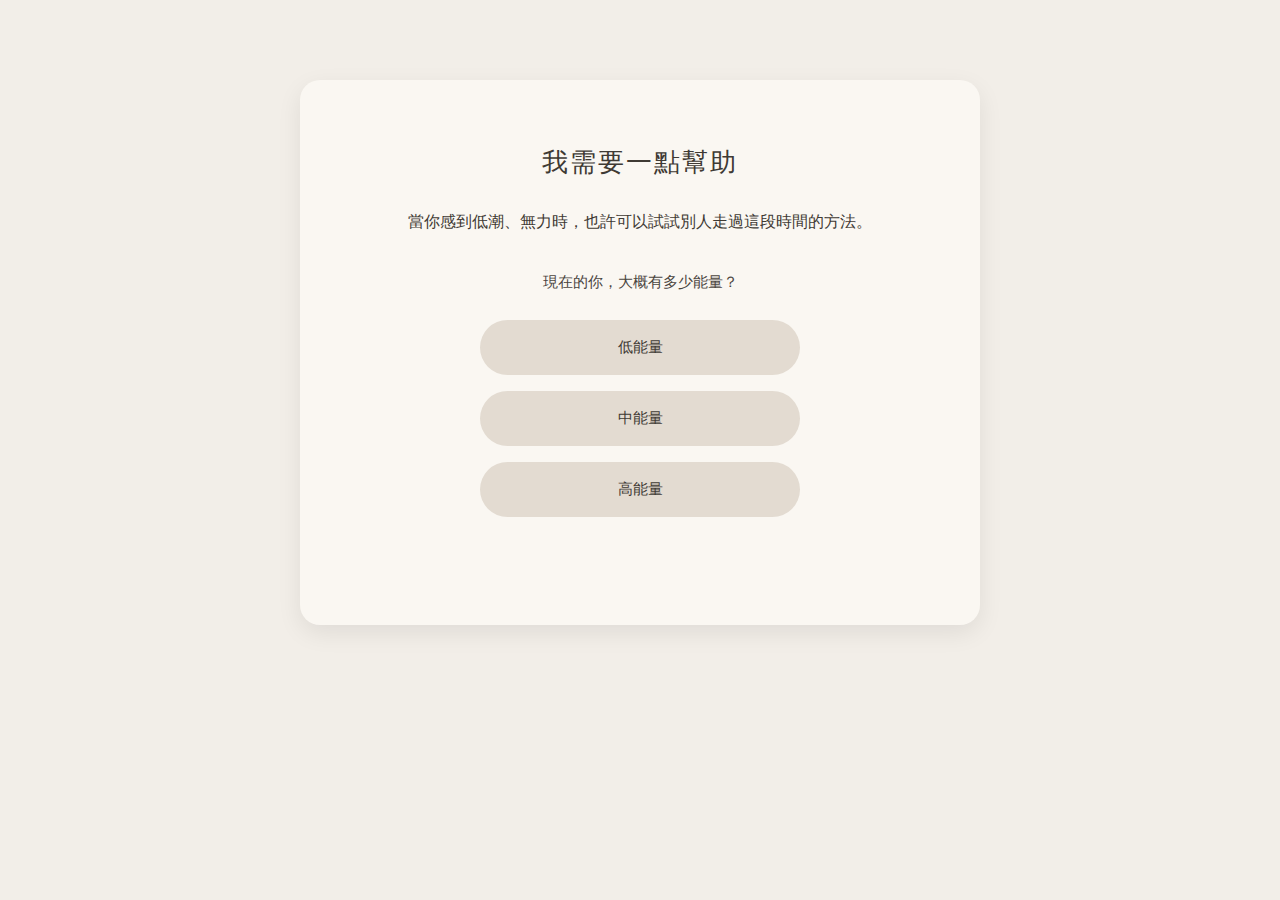
<file: help.html>
<!DOCTYPE html>
<html lang="zh-Hant">
<head>
<link rel="stylesheet" href="style.css">
  <meta charset="UTF-8">
  <title>我需要一點幫助</title>
  <link rel="stylesheet" href="style.css">
</head>
<body>

  <div class="container">

    <!-- 頁首 -->
    <div class="page-header">

      <h1>我需要一點幫助</h1>
      <p>
        當你感到低潮、無力時，也許可以試試別人走過這段時間的方法。
      </p>
    </div>

    <!-- STEP 1：能量選擇 -->

<div class="energy-select" id="energy-select">
  <p class="energy-question">現在的你，大概有多少能量？</p>

  <div class="energy-buttons">
    <button class="energy-btn" onclick="chooseEnergy('low')">低能量</button>
    <button class="energy-btn" onclick="chooseEnergy('mid')">中能量</button>
    <button class="energy-btn" onclick="chooseEnergy('high')">高能量</button>
  </div>
</div>

<!-- STEP 2：抽籤 -->
<div class="shuffle" id="shuffle" style="display: none;">
  <button class="draw-btn" onclick="draw()">抽一個給我</button>
</div>

<!-- STEP 3：結果 -->
<div class="result" id="result" style="display: none;">
  <p id="result-text"></p>

  <div class="result-actions">
  <button class="result-primary" onclick="runAgain()">再抽一次</button>
  <button class="result-primary" onclick="backToGroup()">回到分類</button>
</div>

    <!-- 底部 -->
    <div class="page-footer">
      <a href="index.html" class="btn secondary">回到首頁</a>
    </div>

  </div>

  <script src="script.js"></script>
</body>
</html>
</file>
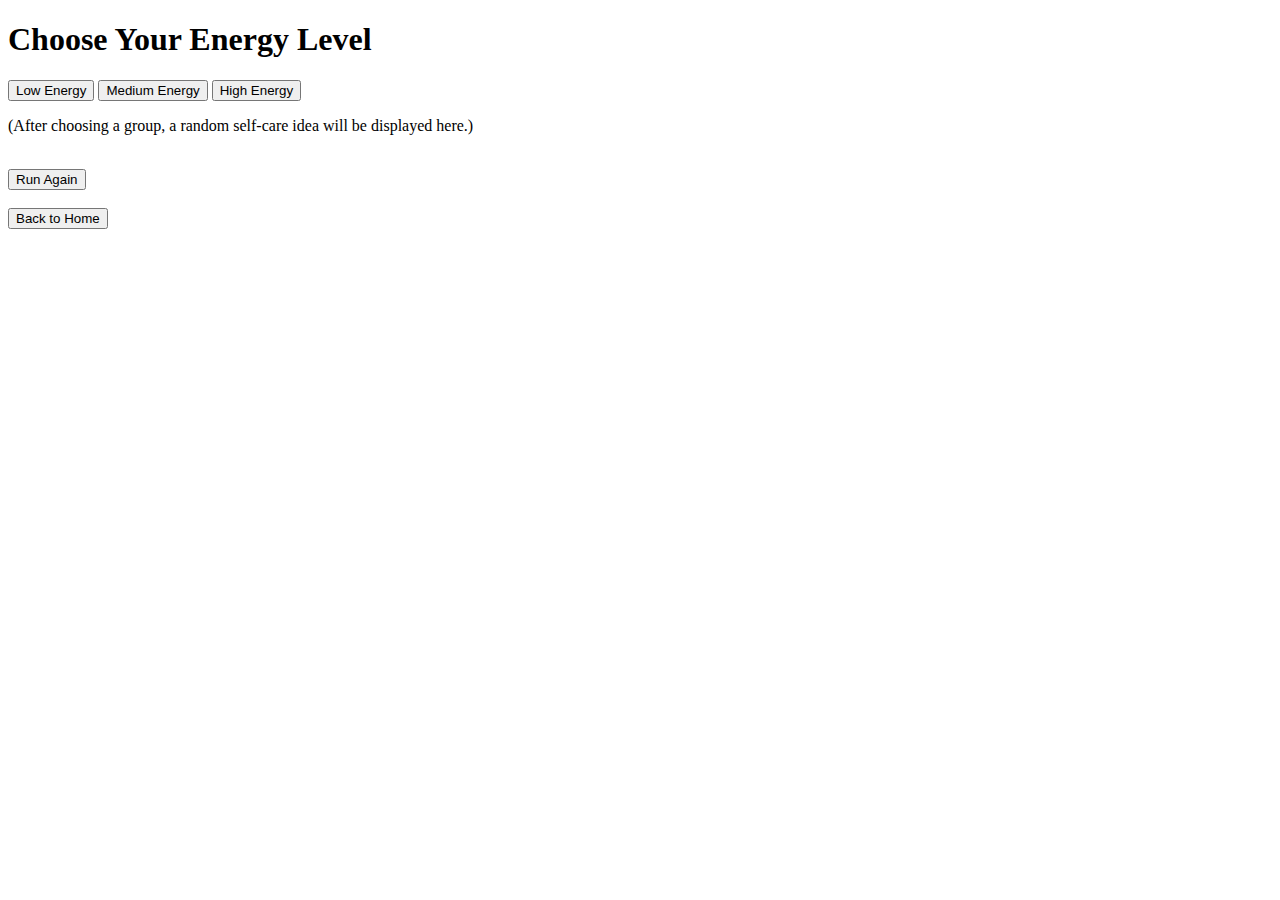
<file: shuffle.html>
<!DOCTYPE html>
<html lang="en">
<head>
  <meta charset="UTF-8">
  <title>Shuffle Self-care Ideas</title>
</head>
<body>

  <h1>Choose Your Energy Level</h1>

  <button>Low Energy</button>
  <button>Medium Energy</button>
  <button>High Energy</button>

  <p>
    (After choosing a group, a random self-care idea will be displayed here.)
  </p>

  <br>

  <button>Run Again</button>

  <br><br>

  <button onclick="location.href='index.html'">
    Back to Home
  </button>

</body>
</html>
</file>
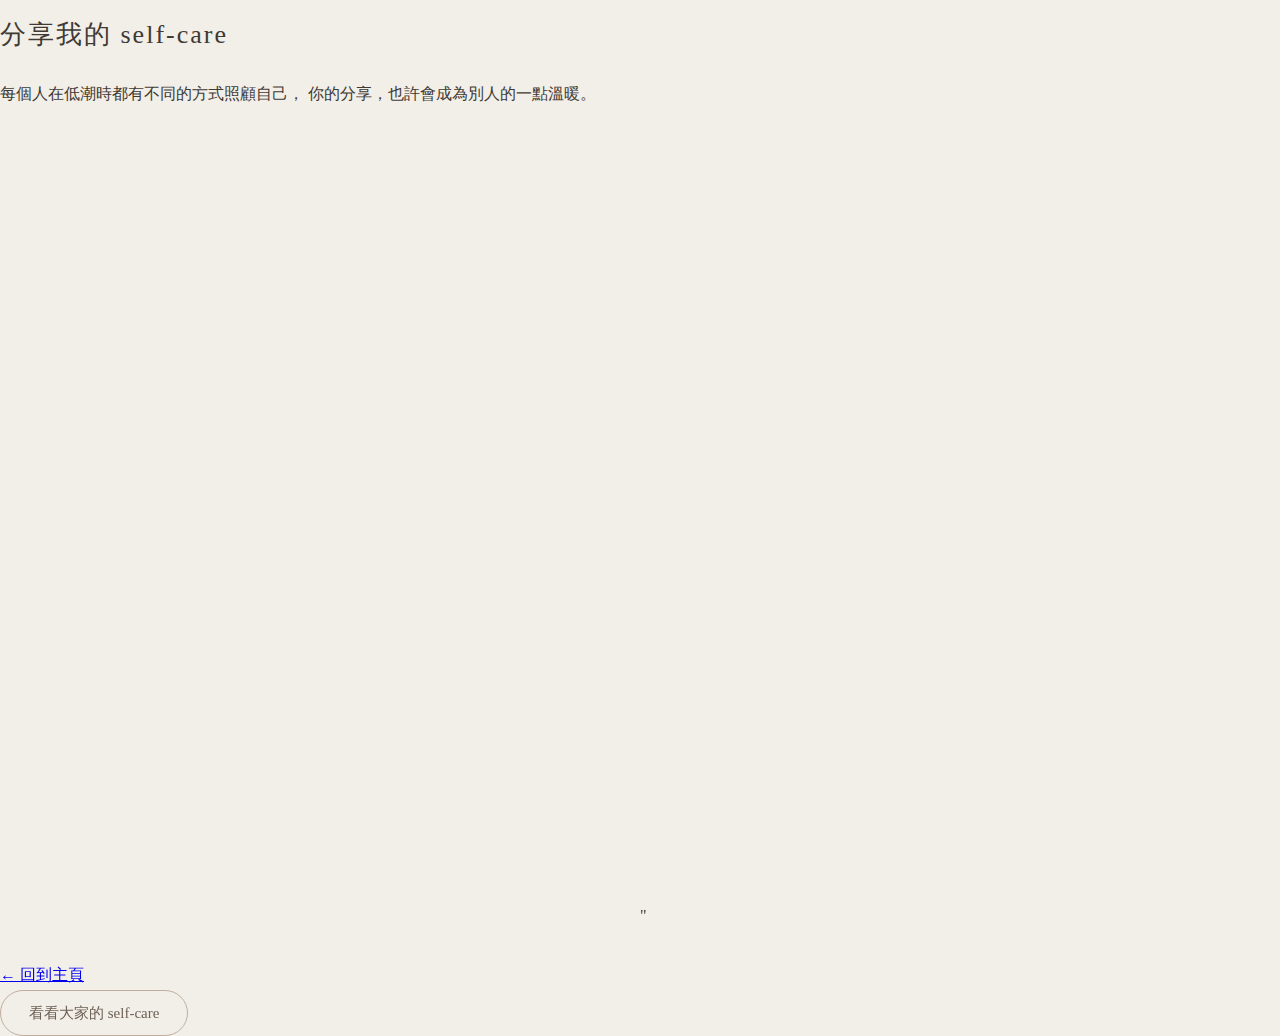
<file: submit.html>
<!DOCTYPE html>
<html lang="zh-Hant">
<head>
  <meta charset="UTF-8">
  <title>分享我的 self-care</title>
  <link rel="stylesheet" href="style.css">
</head>
<body>

  <!-- 整個頁面的容器 -->
  <div class="page">

    <!-- 頁首 -->
    <div class="page-header">
      <h1>分享我的 self-care</h1>
      <p>
        每個人在低潮時都有不同的方式照顧自己，
        你的分享，也許會成為別人的一點溫暖。
      </p>
    </div>

    <!-- 主要內容：Google 表單 -->
    <div class="page-content">
      <div id="google-form">
        <iframe src="https://docs.google.com/forms/d/e/1FAIpQLSfPuRAyhsDzCk8ObeHaAya7_A-jSb7-q6Ku5N6kRecvyRkyqg/viewform?embedded=true" 
width="640" 
height="800" 
frameborder="0" 
marginheight="0" 
marginwidth="0">
Loading…
</iframe>"
      </div>
    </div>

    <!-- 底部按鈕 -->
    <div class="page-footer">
      <a href="index.html">← 回到主頁</a>
<br><br>
  <a href="#" class="btn secondary">看看大家的 self-care</a>
    </div>

  </div>

</body></html>
</file>
<file: style.css>
/* 整個頁面基本設定 */
body {
  margin: 0;
  font-family: "Noto Serif TC", "Times New Roman", serif;
  background-color: #f2eee8; /* 米色背景 */
  color: #3f3a34;
}

/* 中央白色卡片 */
.container {
  max-width: 600px;
  margin: 80px auto;
  padding: 48px 40px;
  background: #faf7f2; /* 米白 */
  border-radius: 20px;
  text-align: center;
  box-shadow: 0 8px 24px rgba(0, 0, 0, 0.08);
}

/* 標題 */
h1 {
  font-size: 26px;
  font-weight: 500;
  letter-spacing: 2px;
  margin-bottom: 32px;
}

.subtitle {
  font-size: 14px;
  color: #777;
  margin-bottom: 30px;
}

/* 介紹文字 */
.intro {
  font-size: 15px;
  line-height: 1.9;
  color: #4a453f;
}

/* 控制段落之間的距離 */
.intro p {
  margin-bottom: 20px;
}

/* 按鈕區 */
.buttons {
  display: flex;
  justify-content: center;
  gap: 20px;
}

/* 按鈕共用樣式 */
.btn {
  text-decoration: none;
  padding: 14px 28px;
  border-radius: 30px;
  font-size: 15px;
  transition: all 0.2s ease;
}

.btn:hover {
  transform: translateY(-1px);
  box-shadow: 0 6px 16px rgba(0,0,0,0.12);
}

/* 主按鈕 */
.primary {
  background-color: #bfae9e; /* 大地色 */
  color: #fff;
}

/* 次按鈕 */
.secondary {
  background-color: transparent;
  border: 1.5px solid #bfae9e;
  color: #6f6256;
}

/* ===== 能量選擇區塊 ===== */

.energy-select {
  margin-top: 40px;
  margin-bottom: 60px; /* 關鍵：跟回到首頁拉開 */
}

.energy-question {
  font-size: 15px;
  margin-bottom: 28px;
  color: #4a453f;
}

/* 能量按鍵排列 */
.energy-buttons {
  display: flex;
  flex-direction: column;
  gap: 16px;
  align-items: center;
}

/* 能量按鍵本體 */
.energy-btn {
  width: 100%;
  max-width: 320px;
  padding: 18px 0;            /* 讓「按鍵本身」變大 */
  border-radius: 36px;
  border: none;
  background-color: #e3dbd1;
  color: #3f3a34;
  font-size: 15px;            /* 字不用大 */
  font-family: inherit;
  cursor: pointer;
  transition: all 0.2s ease;
}

/* hover 效果 */
.energy-btn:hover {
  background-color: #d6cbbf;
  transform: translateY(-1px);
  box-shadow: 0 6px 16px rgba(0,0,0,0.12);
}

/* ===== 抽籤按鍵 ===== */

.shuffle {
  margin-top: 40px;
}

.draw-btn {
  width: 220px;
  height: 220px;              /* 關鍵：圓形 */
  border-radius: 50%;
  border: none;
  background-color: #d6cbbf;
  color: #3f3a34;
  font-size: 16px;
  font-family: inherit;
  cursor: pointer;
  line-height: 1.6;
  transition: all 0.25s ease;
}

.draw-btn:hover {
  background-color: #cbbdac;
  transform: translateY(-2px);
  box-shadow: 0 10px 24px rgba(0,0,0,0.15);
}

/* ===== 結果頁深色操作按鍵 ===== */

.result-actions {
  display: flex;
  justify-content: center;
  gap: 16px;
  margin-bottom: 40px; /* 跟「回到首頁」拉開 */
  flex-wrap: wrap;
}

.result-primary {
  padding: 16px 0;
  width: 100%;
  max-width: 260px;

  background-color: #e3dbd1;   /* 跟能量鍵一樣 */
  color: #3f3a34;

  border: none;
  border-radius: 36px;

  font-size: 15px;
  font-family: inherit;
  cursor: pointer;

  transition: all 0.2s ease;
}

.result-primary:hover {
  background-color: #d6cbbf;
  transform: translateY(-1px);
  box-shadow: 0 6px 16px rgba(0,0,0,0.12);
}

/* ===== 抽籤結果文字 ===== */

.result {
  margin-top: 50px;
}

#result-text {
  font-size: 17px;
  line-height: 2;
  color: #3f3a34;
  letter-spacing: 0.5px;
  margin: 0 auto;
  max-width: 420px;
  white-space: pre-line; /* 保留換行，超重要 */
  margin-bottom: 36px;   
}

/* ===== 結果區塊與頁尾分隔 ===== */

.result {
  margin-bottom: 60px;  /* 關鍵：把回到首頁往下推 */
}

.page-footer {
  margin-top: 40px;
}
</file>
